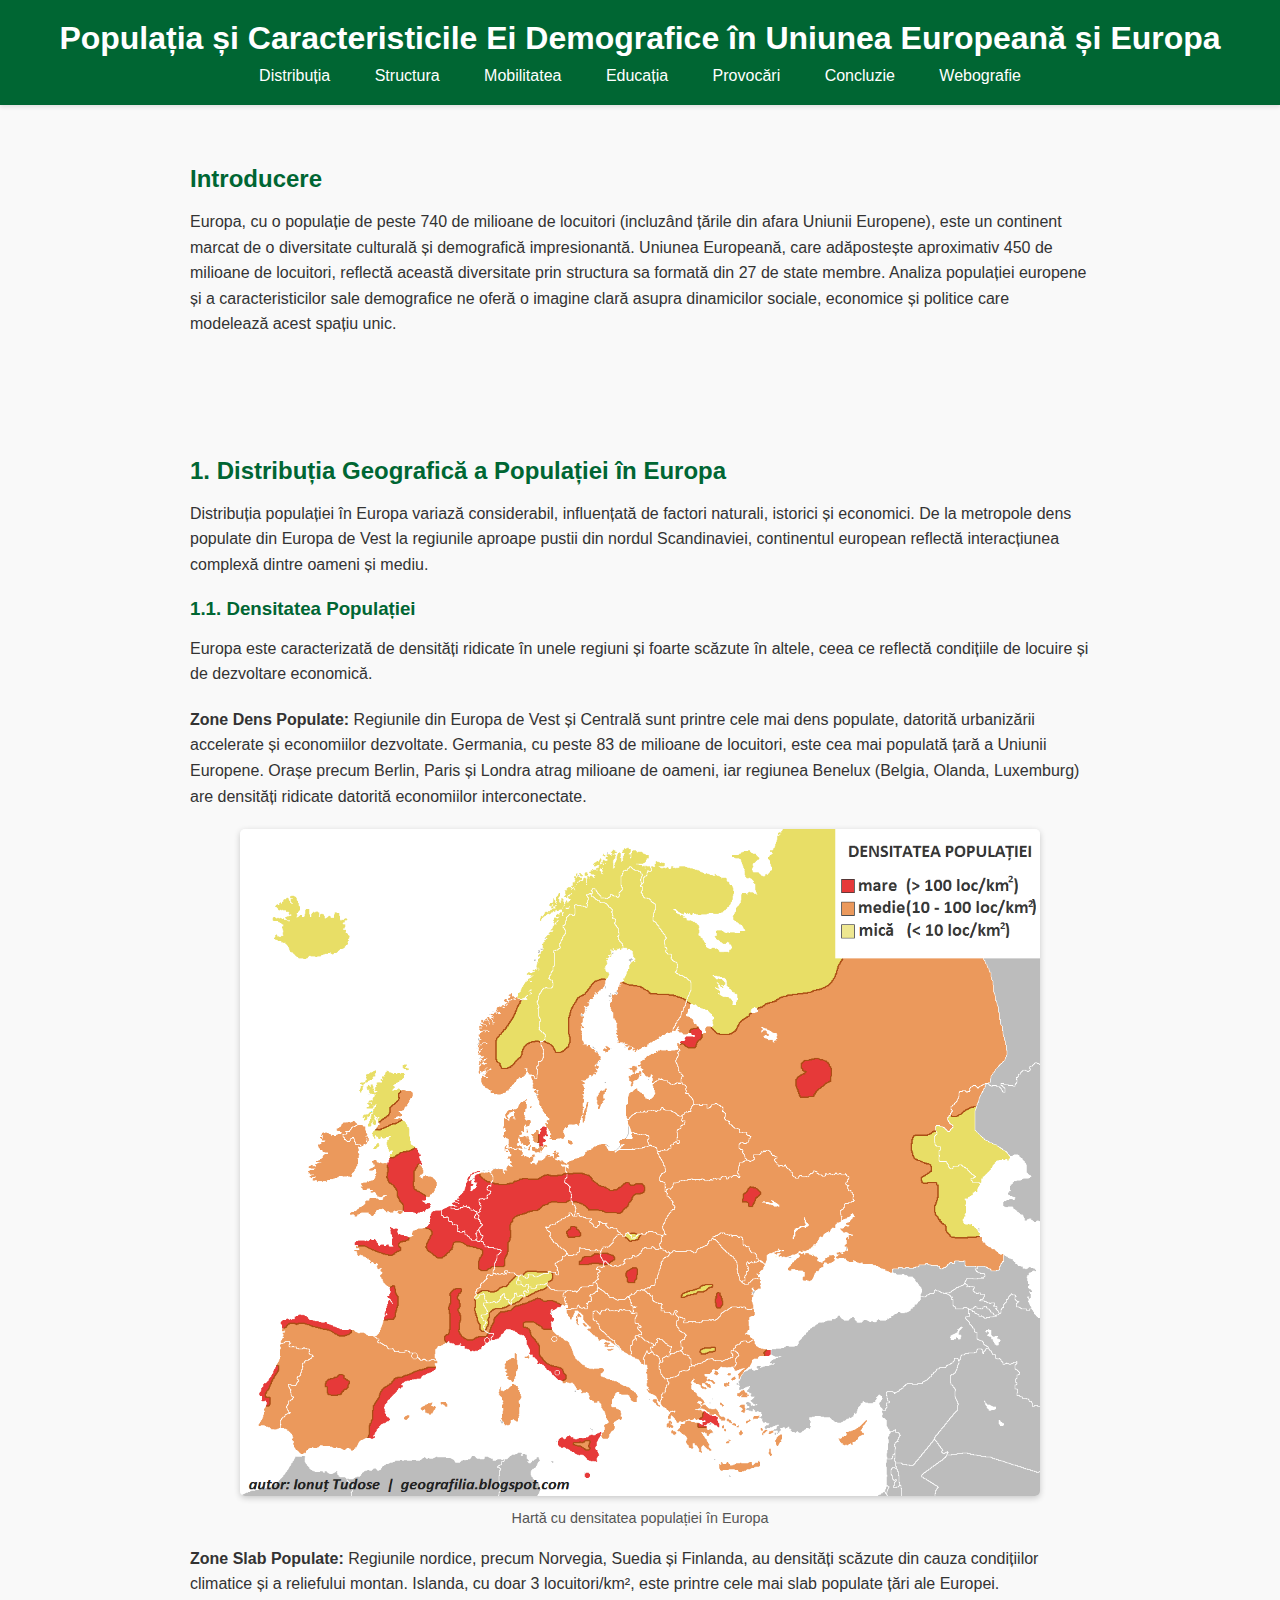
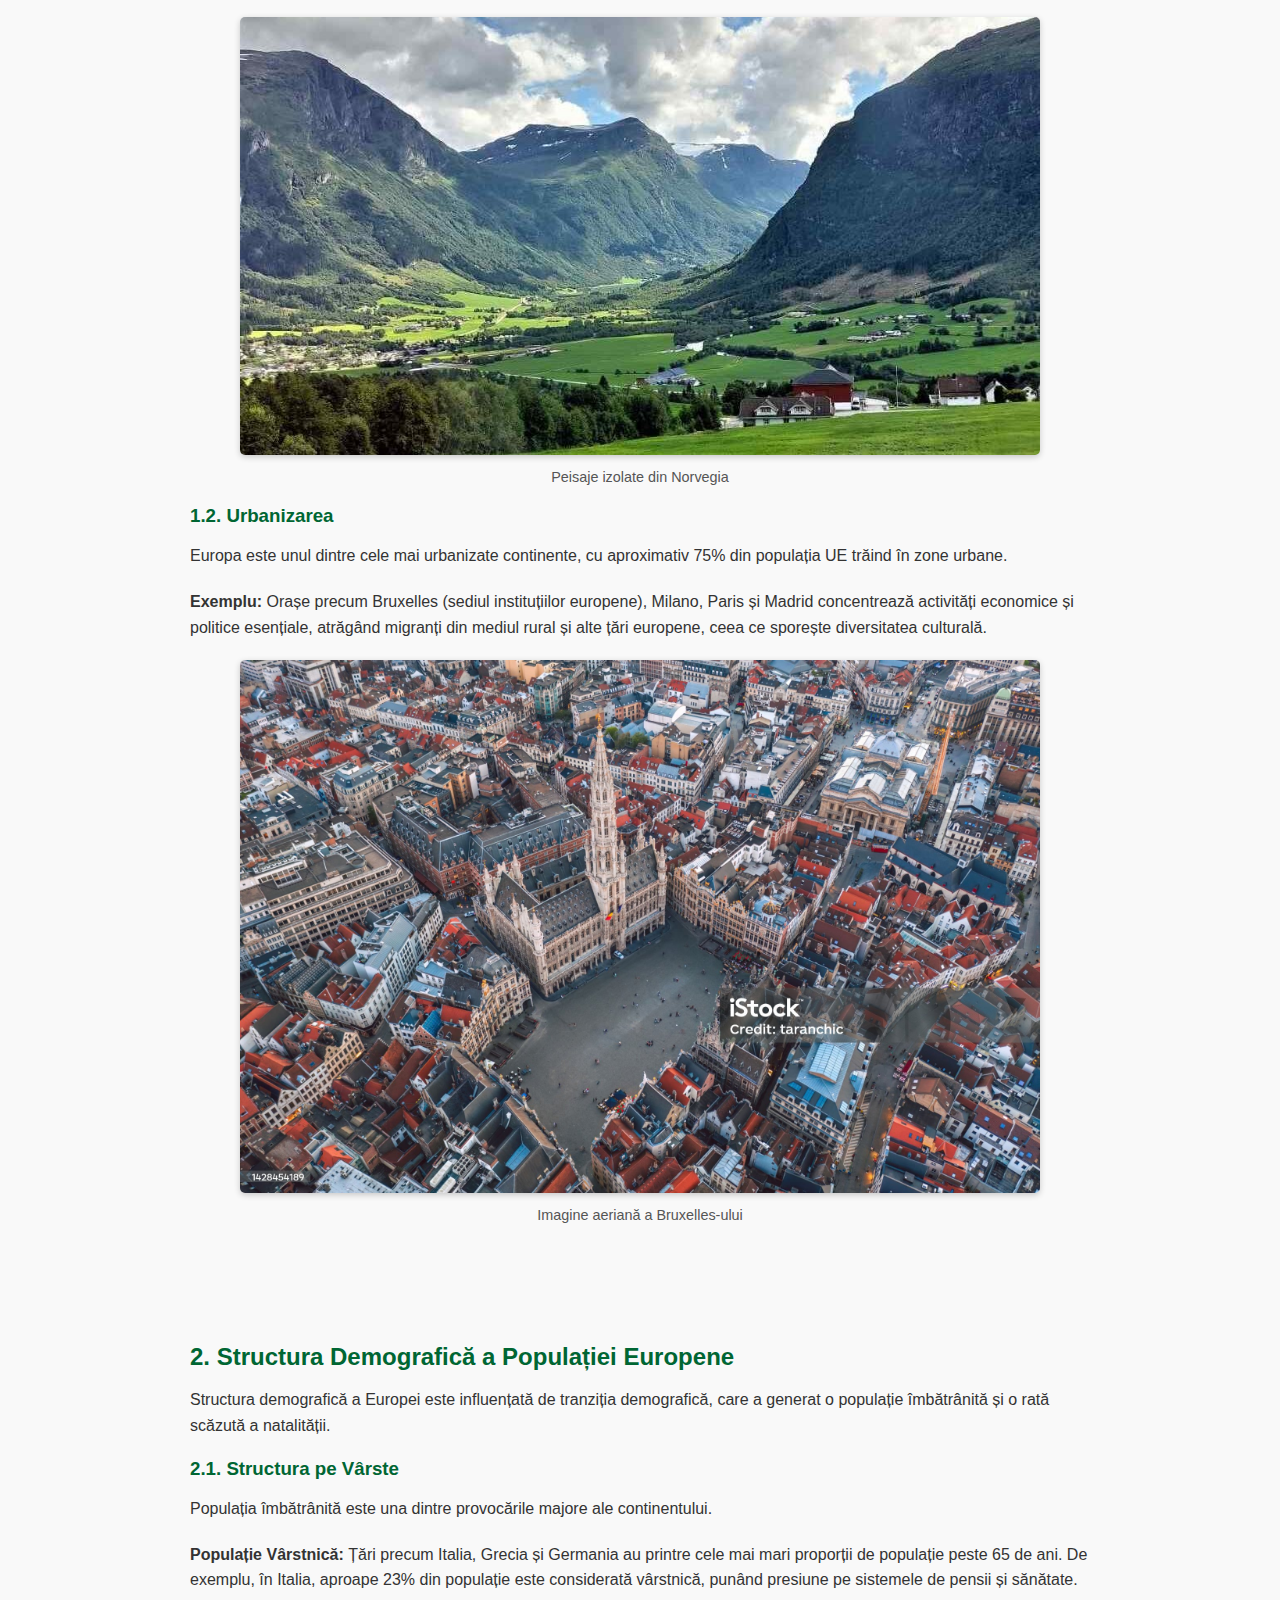
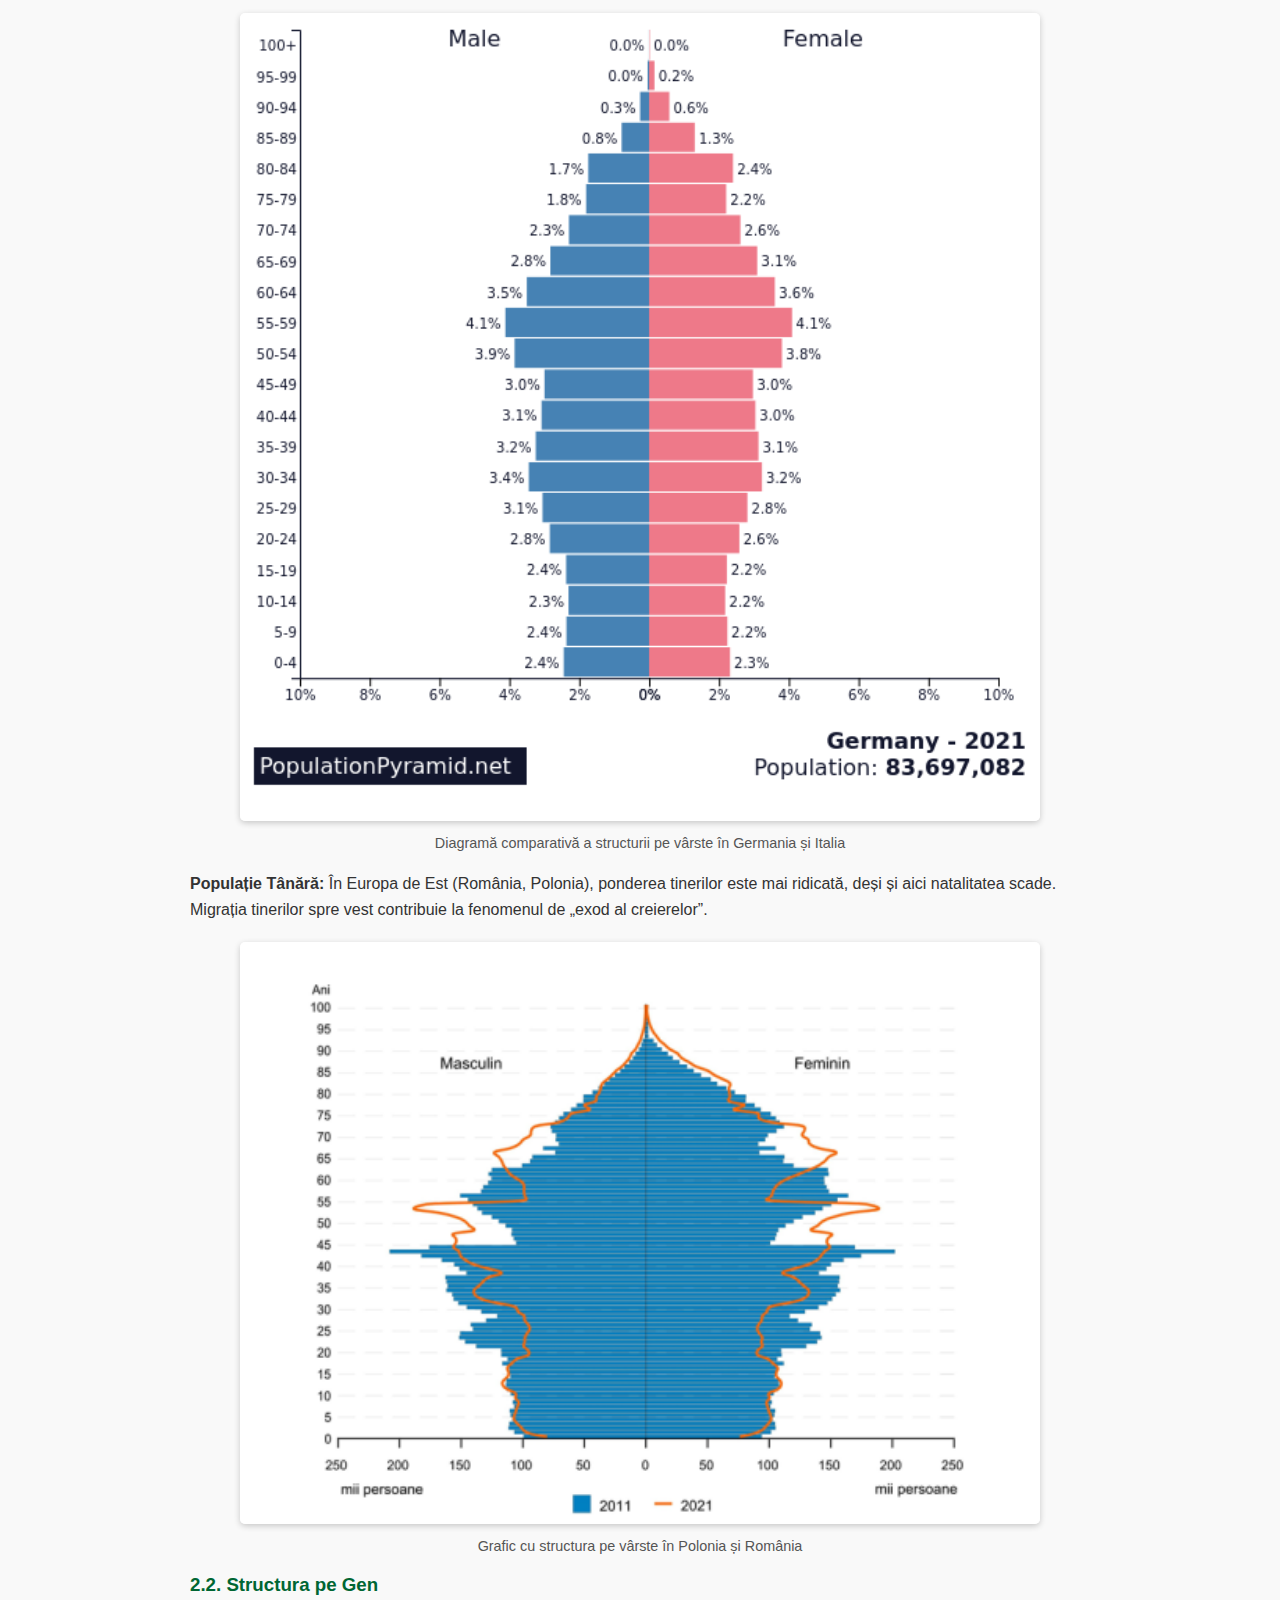
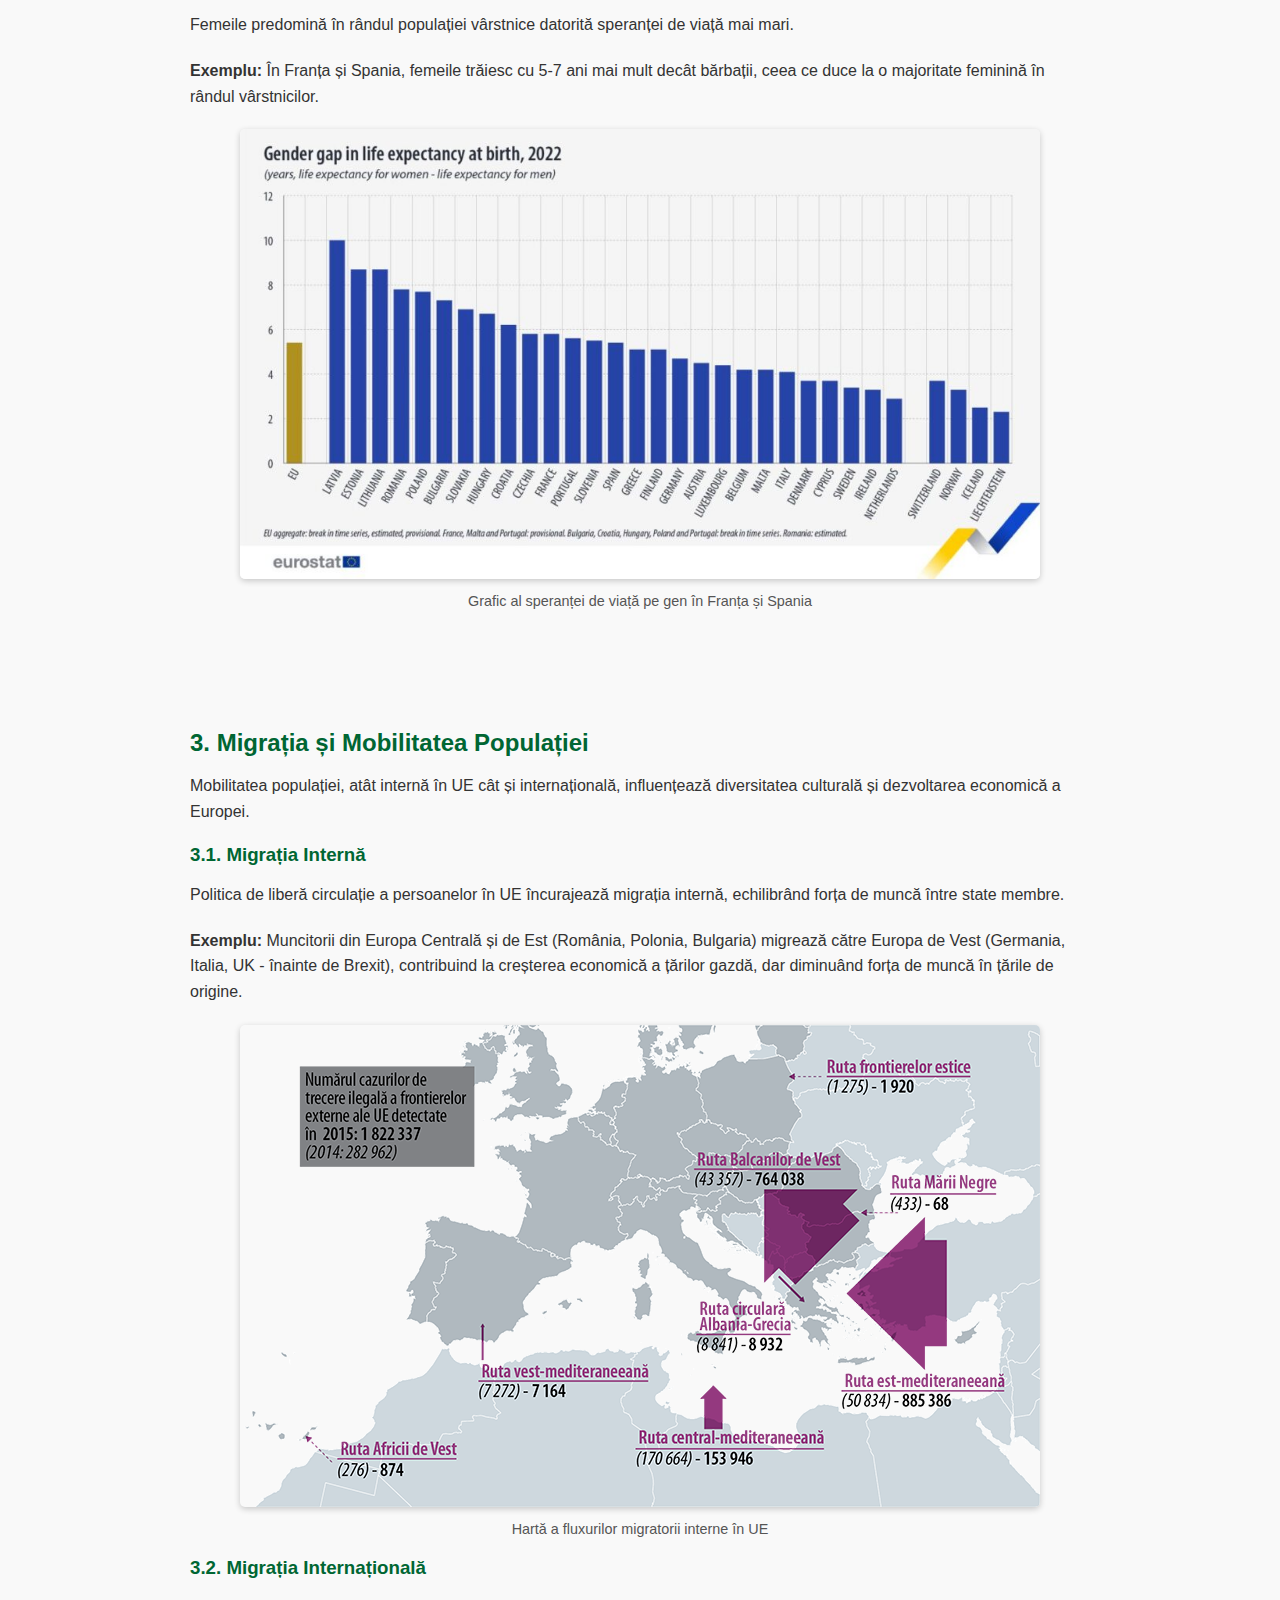
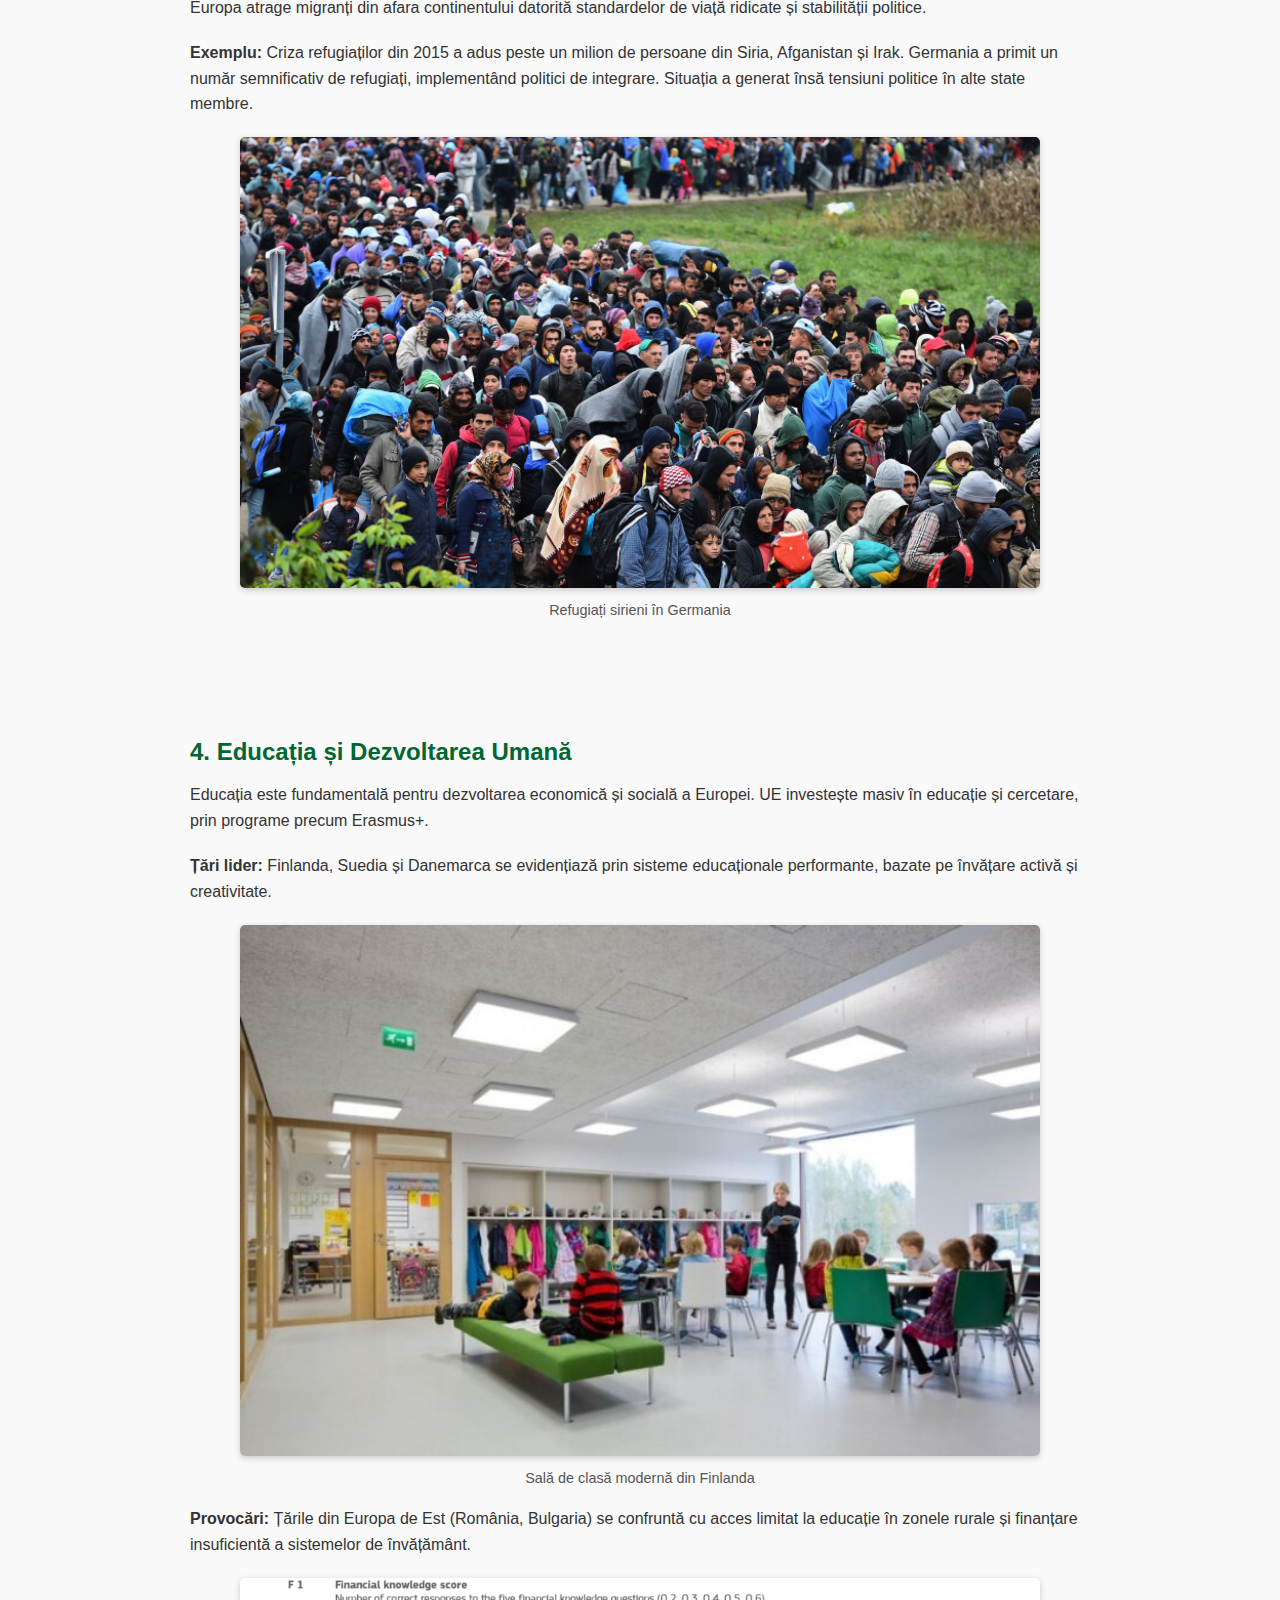
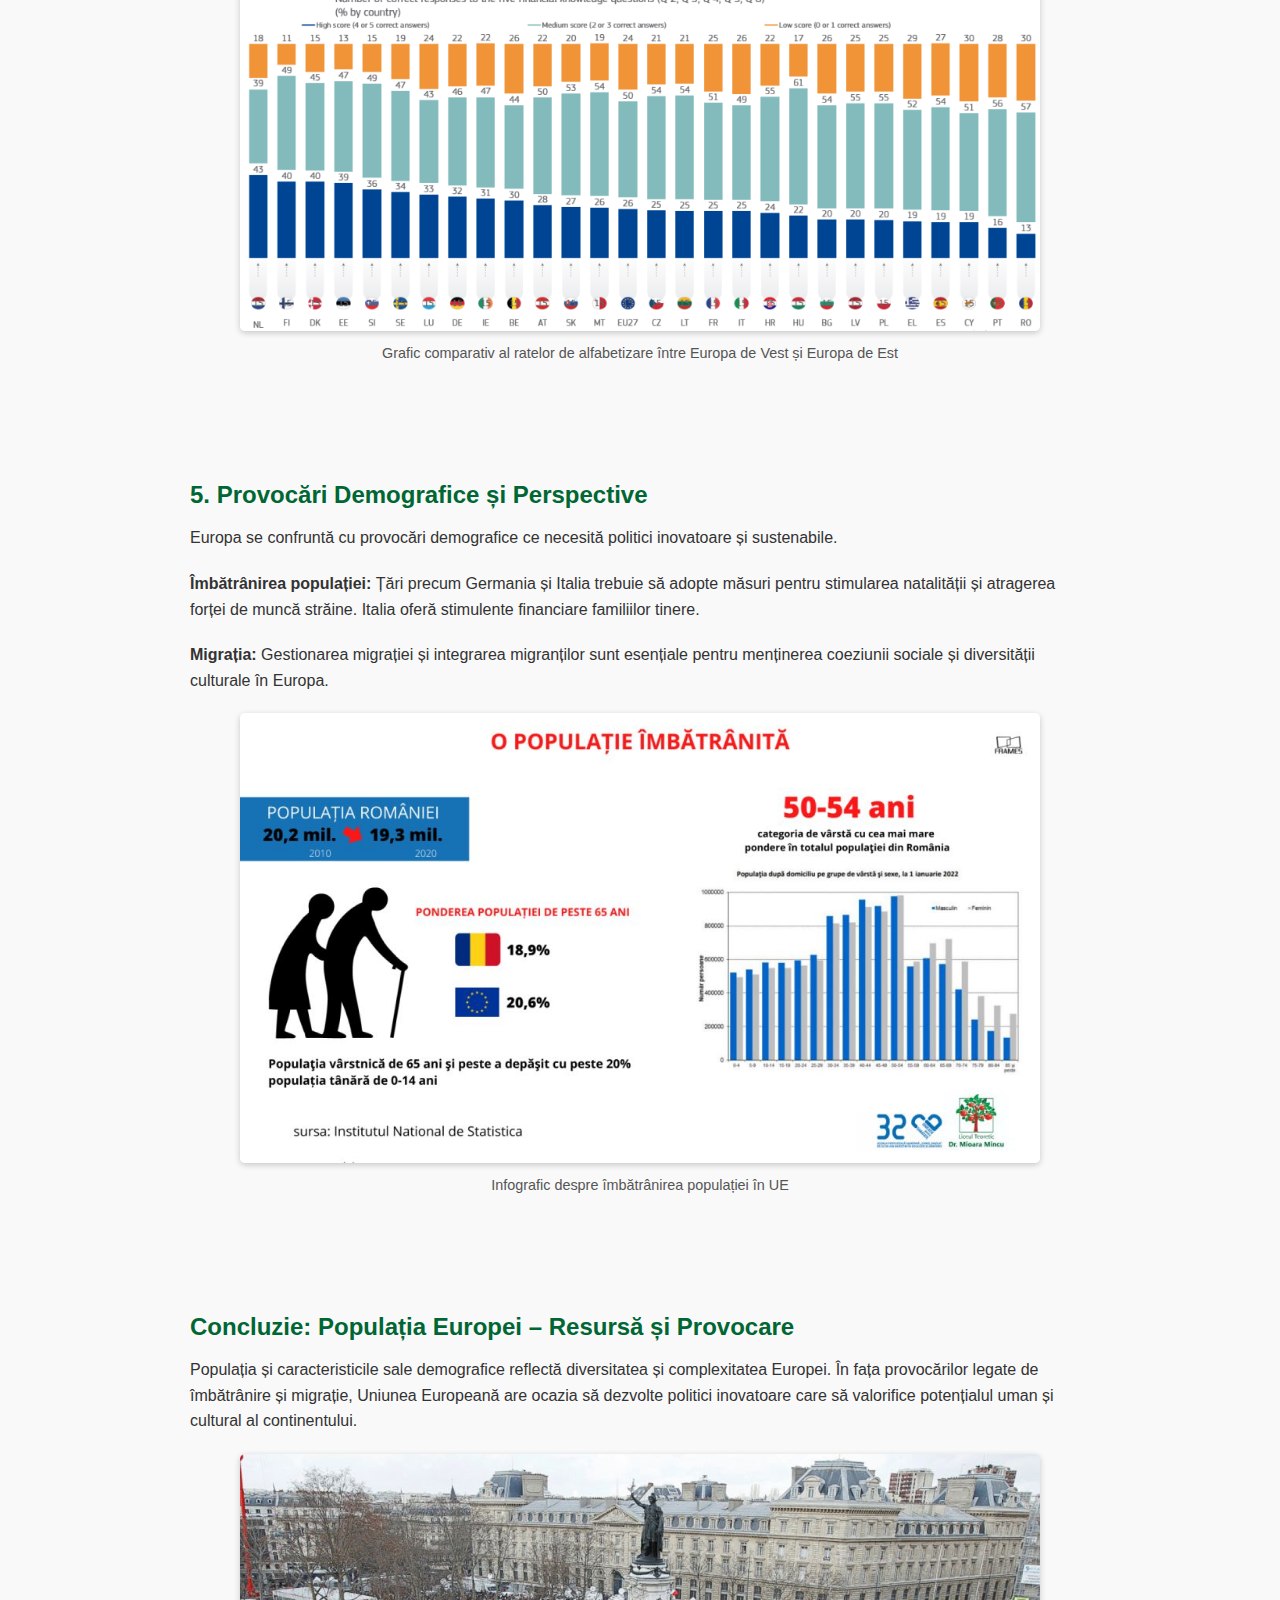
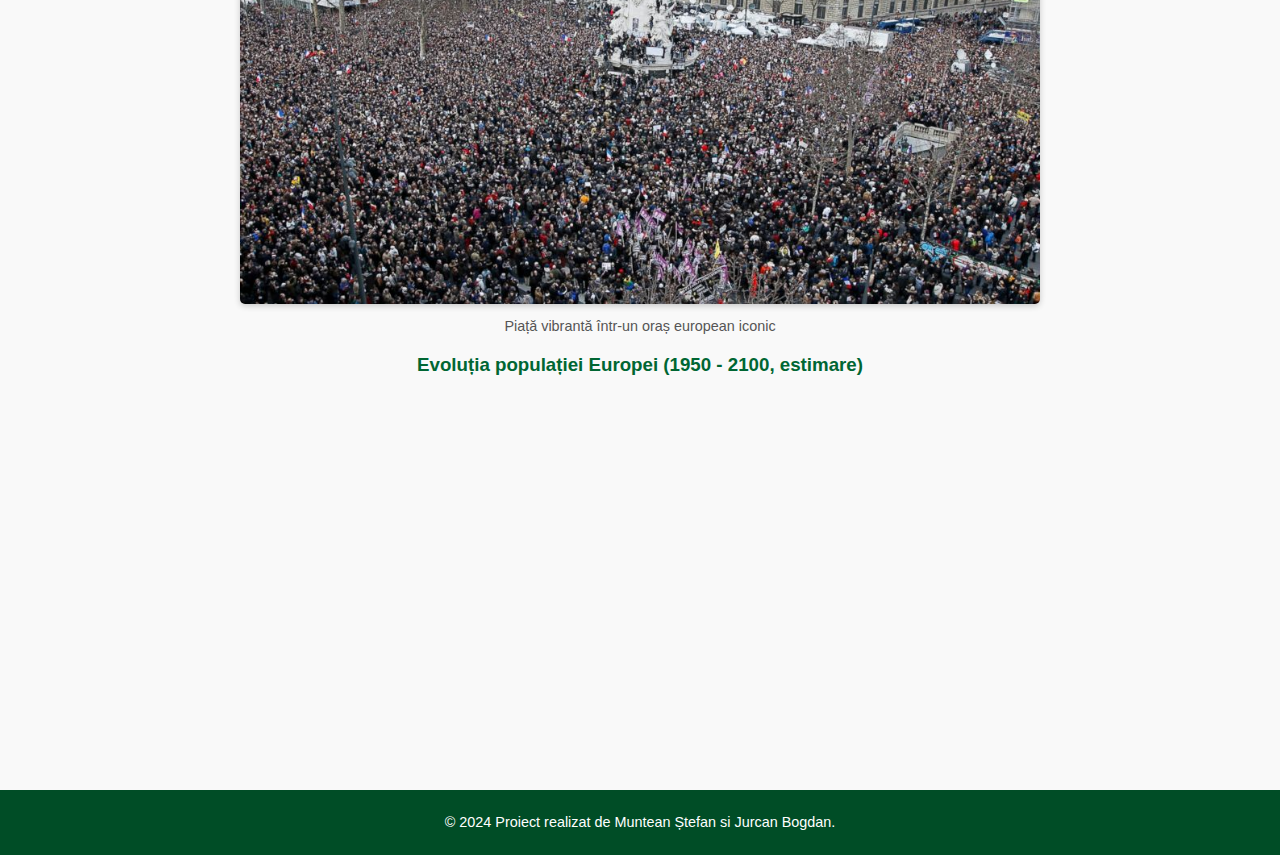
<file: index.html>
<!DOCTYPE html>
<html lang="ro">
<head>
    <meta charset="UTF-8">
    <meta name="viewport" content="width=device-width, initial-scale=1.0">
    <title>Populația și Caracteristicile Ei Demografice în Uniunea Europeană și Europa</title>
    <link rel="stylesheet" href="style.css">
    <script src="script.js" defer></script>
</head>
<body>
    <!-- Header -->
    <header>
        <h1>Populația și Caracteristicile Ei Demografice în Uniunea Europeană și Europa</h1>
        <nav>
            <a href="#distributie">Distribuția</a>
            <a href="#structura">Structura</a>
            <a href="#mobilitate">Mobilitatea</a>
            <a href="#educatie">Educația</a>
            <a href="#provocari">Provocări</a>
            <a href="#concluzie">Concluzie</a>
            <a href="webography.html">Webografie</a>
        </nav>
    </header>

    <!-- Main Content -->
    <main>
        <!-- Introduction -->
        <section class="section" id="introduction">
            <h2>Introducere</h2>
            <p>
                Europa, cu o populație de peste 740 de milioane de locuitori (incluzând țările din afara Uniunii Europene), este un continent 
                marcat de o diversitate culturală și demografică impresionantă. Uniunea Europeană, care adăpostește aproximativ 450 de milioane 
                de locuitori, reflectă această diversitate prin structura sa formată din 27 de state membre. Analiza populației europene și a 
                caracteristicilor sale demografice ne oferă o imagine clară asupra dinamicilor sociale, economice și politice care modelează acest spațiu unic.
            </p>
        </section>

        <!-- Distribuția Geografică a Populației -->
        <section class="section" id="distributie">
            <h2>1. Distribuția Geografică a Populației în Europa</h2>
            <p>
                Distribuția populației în Europa variază considerabil, influențată de factori naturali, istorici și economici. De la metropole dens populate 
                din Europa de Vest la regiunile aproape pustii din nordul Scandinaviei, continentul european reflectă interacțiunea complexă dintre oameni și mediu.
            </p>

            <h3>1.1. Densitatea Populației</h3>
            <p>
                Europa este caracterizată de densități ridicate în unele regiuni și foarte scăzute în altele, ceea ce reflectă condițiile de locuire și 
                de dezvoltare economică.
            </p>
            <p><strong>Zone Dens Populate:</strong> Regiunile din Europa de Vest și Centrală sunt printre cele mai dens populate, datorită urbanizării accelerate 
                și economiilor dezvoltate. Germania, cu peste 83 de milioane de locuitori, este cea mai populată țară a Uniunii Europene. Orașe precum Berlin, 
                Paris și Londra atrag milioane de oameni, iar regiunea Benelux (Belgia, Olanda, Luxemburg) are densități ridicate datorită economiilor interconectate.</p>
            <figure>
                <img src="images/harta_densitate_europa.jpg" alt="Hartă cu densitatea populației în Europa" class="responsive">
                <figcaption>Hartă cu densitatea populației în Europa</figcaption>
            </figure>

            <p><strong>Zone Slab Populate:</strong> Regiunile nordice, precum Norvegia, Suedia și Finlanda, au densități scăzute din cauza condițiilor climatice 
                și a reliefului montan. Islanda, cu doar 3 locuitori/km², este printre cele mai slab populate țări ale Europei.</p>
            <figure>
                <img src="images/norvegia_peisaj.jpg" alt="Peisaje izolate din Norvegia" class="responsive">
                <figcaption>Peisaje izolate din Norvegia</figcaption>
            </figure>

            <h3>1.2. Urbanizarea</h3>
            <p>
                Europa este unul dintre cele mai urbanizate continente, cu aproximativ 75% din populația UE trăind în zone urbane.
            </p>
            <p><strong>Exemplu:</strong> Orașe precum Bruxelles (sediul instituțiilor europene), Milano, Paris și Madrid concentrează activități economice și politice 
                esențiale, atrăgând migranți din mediul rural și alte țări europene, ceea ce sporește diversitatea culturală.</p>
            <figure>
                <img src="images/bruxelles_aerian.jpg" alt="Imagine aeriană a Bruxelles-ului" class="responsive">
                <figcaption>Imagine aeriană a Bruxelles-ului</figcaption>
            </figure>
        </section>

        <!-- Structura Demografică -->
        <section class="section" id="structura">
            <h2>2. Structura Demografică a Populației Europene</h2>
            <p>
                Structura demografică a Europei este influențată de tranziția demografică, care a generat o populație îmbătrânită și o rată scăzută a natalității.
            </p>

            <h3>2.1. Structura pe Vârste</h3>
            <p>
                Populația îmbătrânită este una dintre provocările majore ale continentului.
            </p>
            <p><strong>Populație Vârstnică:</strong> Țări precum Italia, Grecia și Germania au printre cele mai mari proporții de populație peste 65 de ani. De exemplu, 
                în Italia, aproape 23% din populație este considerată vârstnică, punând presiune pe sistemele de pensii și sănătate.</p>
            <figure>
                <img src="images/varste_germania_italia.jpg" alt="Diagramă a structurii pe vârste în Germania" class="responsive">
                <figcaption>Diagramă comparativă a structurii pe vârste în Germania și Italia</figcaption>
            </figure>

            <p><strong>Populație Tânără:</strong> În Europa de Est (România, Polonia), ponderea tinerilor este mai ridicată, deși și aici natalitatea scade. Migrația 
                tinerilor spre vest contribuie la fenomenul de „exod al creierelor”.</p>
            <figure>
                <img src="images/varste_polonia_romania.jpg" alt="Grafic cu structura pe vârste în România" class="responsive">
                <figcaption>Grafic cu structura pe vârste în Polonia și România</figcaption>
            </figure>

            <h3>2.2. Structura pe Gen</h3>
            <p>
                Femeile predomină în rândul populației vârstnice datorită speranței de viață mai mari.
            </p>
            <p><strong>Exemplu:</strong> În Franța și Spania, femeile trăiesc cu 5-7 ani mai mult decât bărbații, ceea ce duce la o majoritate feminină în rândul vârstnicilor.</p>
            <figure>
                <img src="images/speranta_viata_franta_spania.jpg" alt="Grafic comparativ al speranței de viață pe gen în Europa" class="responsive">
                <figcaption>Grafic al speranței de viață pe gen în Franța și Spania</figcaption>
            </figure>
        </section>

        <!-- Migrația și Mobilitatea -->
        <section class="section" id="mobilitate">
            <h2>3. Migrația și Mobilitatea Populației</h2>
            <p>
                Mobilitatea populației, atât internă în UE cât și internațională, influențează diversitatea culturală și dezvoltarea economică a Europei.
            </p>

            <h3>3.1. Migrația Internă</h3>
            <p>
                Politica de liberă circulație a persoanelor în UE încurajează migrația internă, echilibrând forța de muncă între state membre.
            </p>
            <p><strong>Exemplu:</strong> Muncitorii din Europa Centrală și de Est (România, Polonia, Bulgaria) migrează către Europa de Vest (Germania, Italia, UK - înainte de Brexit), 
                contribuind la creșterea economică a țărilor gazdă, dar diminuând forța de muncă în țările de origine.</p>
            <figure>
                <img src="images/harta_migratii_ue.jpg" alt="Hartă a fluxurilor migratorii interne în UE" class="responsive">
                <figcaption>Hartă a fluxurilor migratorii interne în UE</figcaption>
            </figure>

            <h3>3.2. Migrația Internațională</h3>
            <p>
                Europa atrage migranți din afara continentului datorită standardelor de viață ridicate și stabilității politice.
            </p>
            <p><strong>Exemplu:</strong> Criza refugiaților din 2015 a adus peste un milion de persoane din Siria, Afganistan și Irak. Germania a primit un număr semnificativ de refugiați, 
                implementând politici de integrare. Situația a generat însă tensiuni politice în alte state membre.</p>
            <figure>
                <img src="images/refugiati_siria_germania.jpg" alt="Refugiați sirieni în Germania" class="responsive">
                <figcaption>Refugiați sirieni în Germania</figcaption>
            </figure>
        </section>

        <!-- Educația și Dezvoltarea Umană -->
        <section class="section" id="educatie">
            <h2>4. Educația și Dezvoltarea Umană</h2>
            <p>
                Educația este fundamentală pentru dezvoltarea economică și socială a Europei. UE investește masiv în educație și cercetare, prin programe precum Erasmus+.
            </p>

            <p><strong>Țări lider:</strong> Finlanda, Suedia și Danemarca se evidențiază prin sisteme educaționale performante, bazate pe învățare activă și creativitate.</p>
            <figure>
                <img src="images/clasa_modern_finlanda.jpg" alt="Sală de clasă modernă din Finlanda" class="responsive">
                <figcaption>Sală de clasă modernă din Finlanda</figcaption>
            </figure>

            <p><strong>Provocări:</strong> Țările din Europa de Est (România, Bulgaria) se confruntă cu acces limitat la educație în zonele rurale și finanțare insuficientă a 
                sistemelor de învățământ.</p>
            <figure>
                <img src="images/grafic_alfabetizare_europa.jpg" alt="Grafic comparativ al ratelor de alfabetizare între Europa de Vest și Europa de Est" class="responsive">
                <figcaption>Grafic comparativ al ratelor de alfabetizare între Europa de Vest și Europa de Est</figcaption>
            </figure>
        </section>

        <!-- Provocări Demografice și Perspective -->
        <section class="section" id="provocari">
            <h2>5. Provocări Demografice și Perspective</h2>
            <p>
                Europa se confruntă cu provocări demografice ce necesită politici inovatoare și sustenabile.
            </p>
            <p><strong>Îmbătrânirea populației:</strong> Țări precum Germania și Italia trebuie să adopte măsuri pentru stimularea natalității și atragerea forței de muncă străine. 
                Italia oferă stimulente financiare familiilor tinere.</p>
            <p><strong>Migrația:</strong> Gestionarea migrației și integrarea migranților sunt esențiale pentru menținerea coeziunii sociale și diversității culturale în Europa.</p>
            <figure>
                <img src="images/imbatranire_ue_infografic.jpg" alt="Infografic despre îmbătrânirea populației în UE" class="responsive">
                <figcaption>Infografic despre îmbătrânirea populației în UE</figcaption>
            </figure>
        </section>

        <!-- Concluzie -->
        <section class="section" id="concluzie">
            <h2>Concluzie: Populația Europei – Resursă și Provocare</h2>
            <p>
                Populația și caracteristicile sale demografice reflectă diversitatea și complexitatea Europei. În fața provocărilor legate de îmbătrânire și migrație, 
                Uniunea Europeană are ocazia să dezvolte politici inovatoare care să valorifice potențialul uman și cultural al continentului.
            </p>
            <figure>
                <img src="images/piata_vibranta_europa.jpg" alt="Piaţa Republicii, Paris" class="responsive">
                <figcaption>Piață vibrantă într-un oraș european iconic</figcaption>
            </figure>

            <!-- Embedded YouTube Video -->
            <div class="video-container">
                <h3>Evoluția populației Europei (1950 - 2100, estimare)</h3>
                <iframe width="560" height="315" src="https://www.youtube.com/embed/yMPD8qClPa8" 
                        title="YouTube video: Europe Population 1950 - 2100" frameborder="0" 
                        allow="accelerometer; autoplay; clipboard-write; encrypted-media; gyroscope; picture-in-picture; web-share" 
                        allowfullscreen>
                </iframe>
            </div>
        </section>
    </main>

    <!-- Footer -->
    <footer>
        <p>&copy; 2024 Proiect realizat de Muntean Ștefan si Jurcan Bogdan.</p>
    </footer>
</body>
</html>
</file>
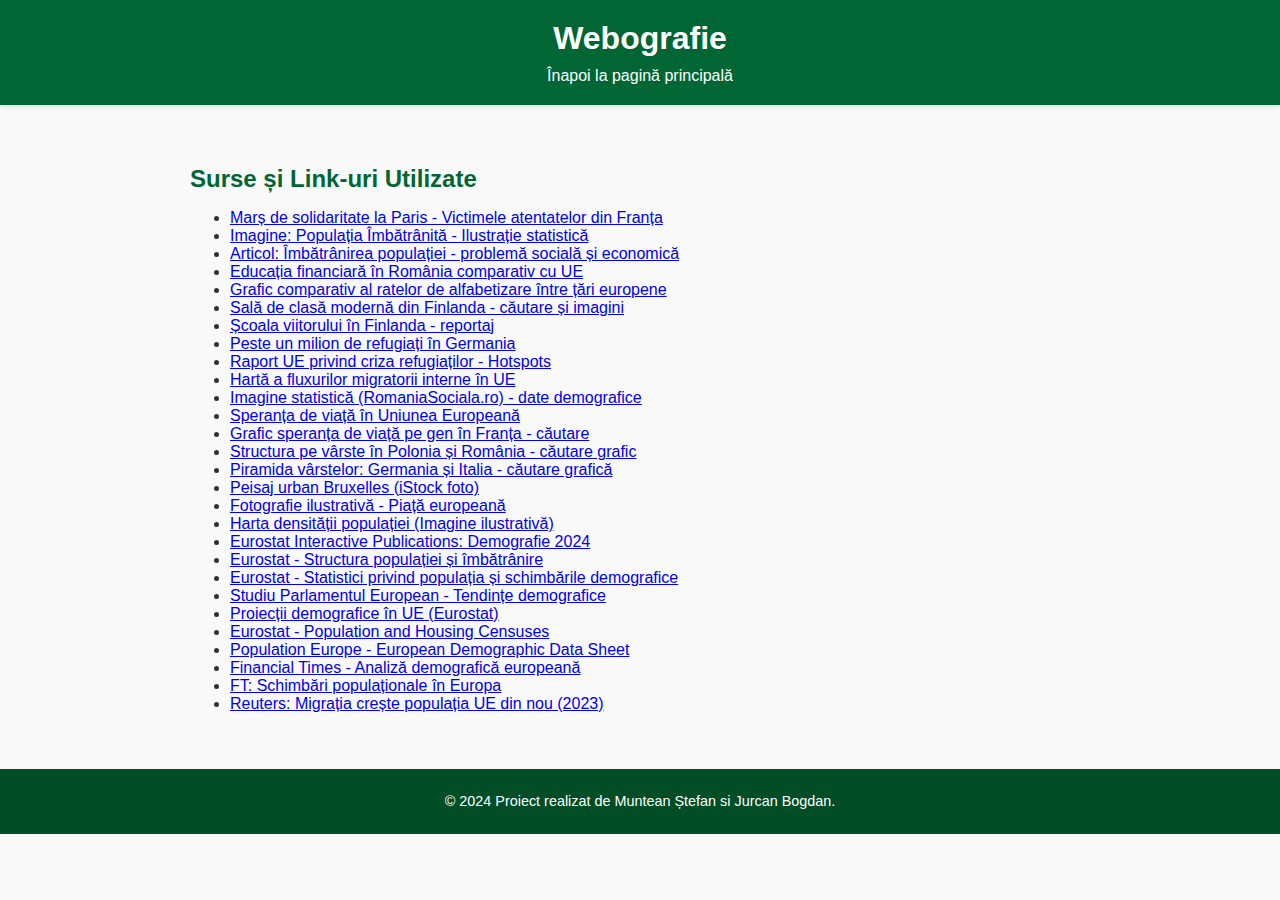
<file: webography.html>
<!DOCTYPE html>
<html lang="ro">
<head>
    <meta charset="UTF-8">
    <meta name="viewport" content="width=device-width, initial-scale=1.0">
    <title>Webografie</title>
    <link rel="stylesheet" href="style.css">
</head>
<body>
    <!-- Header -->
    <header>
        <h1>Webografie</h1>
        <nav>
            <a href="index.html">Înapoi la pagină principală</a>
        </nav>
    </header>

    <!-- Main Content -->
    <main>
        <section class="section" id="webography-links">
            <h2>Surse și Link-uri Utilizate</h2>
            <ul>
                <!-- New Links Replacing Old Ones -->
                <li><a href="https://cursdeguvernare.ro/paris-peste-1-milion-de-oameni-au-adus-un-omagiu-victimelor-atentatelor-din-franta.html" target="_blank">Marș de solidaritate la Paris - Victimele atentatelor din Franța</a></li>
                <li><a href="https://www.1asig.ro/pictures/xprimm/populatia_imbatranita_m.jpg" target="_blank">Imagine: Populația Îmbătrânită - Ilustrație statistică</a></li>
                <li><a href="https://1asig.ro/Imbatranirea-populatiei-devine-o-bomba-sociala-si-economica-articol-102-68494.htm" target="_blank">Articol: Îmbătrânirea populației - problemă socială și economică</a></li>
                <li><a href="https://financialintelligence.ro/romania-este-pe-ultimul-loc-din-ue-in-ceea-ce-priveste-educatia-financiara-desi-institutiile-financiare-au-alocat-bugete-semnificative-pentru-campanii-de-constientizare/" target="_blank">Educația financiară în România comparativ cu UE</a></li>
                <li><a href="https://www.google.com/search?q=Grafic+comparativ+al+ratelor+de+alfabetizare+%C3%AEntre+Europa+" target="_blank">Grafic comparativ al ratelor de alfabetizare între țări europene</a></li>
                <li><a href="https://www.google.com/search?q=Sal%C4%83+de+clas%C4%83+modern%C4%83+din+Finlanda%0D%0A" target="_blank">Sală de clasă modernă din Finlanda - căutare și imagini</a></li>
                <li><a href="https://stirileprotv.ro/stiri/international/scoala-viitorului-s-a-deschis-in-finlanda-cum-arata-cladirea-in-care-elevii-fac-ce-vor-si-sunt-prieteni-cu-profesorii.html" target="_blank">Școala viitorului în Finlanda - reportaj</a></li>
                <li><a href="https://www.digi24.ro/stiri/externe/ue/peste-un-milion-de-refugiati-au-ajuns-in-germania-anul-trecut-539909" target="_blank">Peste un milion de refugiați în Germania</a></li>
                <li><a href="https://op.europa.eu/webpub/eca/special-reports/refugee-crisis-hotspots-06-2017/ro/" target="_blank">Raport UE privind criza refugiaților - Hotspots</a></li>
                <li><a href="https://www.google.com/search?sca_esv=97a067c83b...Hart%C4%83+a+fluxurilor+migratorii+interne+%C3%AEn+UE" target="_blank">Hartă a fluxurilor migratorii interne în UE</a></li>
                <li><a href="https://i0.wp.com/www.romaniasociala.ro/wp-content/uploads/2023/05/image4.png?resize=510%2C371&ssl=1" target="_blank">Imagine statistică (RomaniaSociala.ro) - date demografice</a></li>
                <li><a href="https://www.rri.ro/euranetplus/hashtageuropa/speranta-de-viata-in-uniunea-europeana-2-id759265.html" target="_blank">Speranța de viață în Uniunea Europeană</a></li>
                <li><a href="https://www.google.com/search?q=Grafic+al+speran%C8%9Bei+de+via%C8%9B%C4%83+pe+gen+%C3%AEn+Fran%C8%9Ba" target="_blank">Grafic speranța de viață pe gen în Franța - căutare</a></li>
                <li><a href="https://www.google.com/search?q=Grafic+cu+structura+pe+v%C3%A2rste+%C3%AEn+Polonia+%C8%99i+Rom%C3%A2nia%0D%0A" target="_blank">Structura pe vârste în Polonia și România - căutare grafic</a></li>
                <li><a href="https://www.google.com/search?q=germany+and+italy+age+piramid" target="_blank">Piramida vârstelor: Germania și Italia - căutare grafică</a></li>
                <li><a href="https://www.istockphoto.com/ro/fotografie/peisajul-urban-din-bruxelles-belgia-gm1428454189-471938608" target="_blank">Peisaj urban Bruxelles (iStock foto)</a></li>
                <li><a href="https://calatorpovestitor.ro/wp-content/uploads/2023/10/20230723_145926-967x530.jpg" target="_blank">Fotografie ilustrativă - Piață europeană</a></li>
                <li><a href="https://blogger.googleusercontent.com/img/b/R29vZ2xl/AVvXsEgldzcHUBb1_Ow60aE64K2KhyMbiVOdixl4se7gAKXzlSAAZnFFEVl8mwn6-Mf7kdgWc-6uy_avo-ZSgFNjdXxoXTI1-5mQ0zpA4R7749YXsEqdyJ8BwXCMgrwQQaogbYEGqFFTqvA4/s1600/Densitatea.png" target="_blank">Harta densității populației (Imagine ilustrativă)</a></li>
                <li><a href="https://ec.europa.eu/eurostat/web/interactive-publications/demography-2024" target="_blank">Eurostat Interactive Publications: Demografie 2024</a></li>
                <li><a href="https://ec.europa.eu/eurostat/statistics-explained/index.php/Population_structure_and_ageing" target="_blank">Eurostat - Structura populației și îmbătrânire</a></li>
                <li><a href="https://ec.europa.eu/eurostat/statistics-explained/index.php/Population_and_population_change_statistics" target="_blank">Eurostat - Statistici privind populația și schimbările demografice</a></li>
                <li><a href="https://www.europarl.europa.eu/RegData/etudes/STUD/2022/729461/EPRS_STU%282022%29729461_EN.pdf" target="_blank">Studiu Parlamentul European - Tendințe demografice</a></li>
                <li><a href="https://ec.europa.eu/eurostat/statistics-explained/index.php/Population_projections_in_the_EU" target="_blank">Proiecții demografice în UE (Eurostat)</a></li>
                <li><a href="https://ec.europa.eu/eurostat/web/population-demography/population-housing-censuses" target="_blank">Eurostat - Population and Housing Censuses</a></li>
                <li><a href="https://population-europe.eu/resources/teaching-materials/european-demographic-data-sheet" target="_blank">Population Europe - European Demographic Data Sheet</a></li>
                <li><a href="https://www.ft.com/content/71a515d9-e473-48b6-a6a0-bf839d1bb41e" target="_blank">Financial Times - Analiză demografică europeană</a></li>
                <li><a href="https://www.ft.com/content/1adaa16d-f3f7-4a42-9d1f-c39359167066" target="_blank">FT: Schimbări populaționale în Europa</a></li>
                <li><a href="https://www.reuters.com/world/europe/migration-boosts-eu-population-again-2023-2024-07-11" target="_blank">Reuters: Migrația crește populația UE din nou (2023)</a></li>
            </ul>
        </section>
    </main>

    <!-- Footer -->
    <footer>
        <p>&copy; 2024 Proiect realizat de Muntean Ștefan si Jurcan Bogdan.</p>
    </footer>
</body>
</html>
</file>
<file: style.css>
/* General */
body {
    font-family: 'Roboto', sans-serif;
    margin: 0;
    padding: 0;
    background-color: #f9f9f9;
    color: #333;
}

/* Header */
header {
    background-color: #006633; 
    color: white;
    display: flex;
    flex-direction: column;
    align-items: center;
    padding: 20px;
    box-shadow: 0 2px 4px rgba(0, 0, 0, 0.1);
}

header h1 {
    margin: 0;
    font-size: 2em;
    text-align: center;
}

header nav {
    margin-top: 10px;
}

header nav a {
    color: white;
    text-decoration: none;
    font-size: 1em;
    margin: 0 10px;
    padding: 5px 10px;
    border-radius: 5px;
    transition: background-color 0.3s;
}

header nav a:hover {
    background-color: #00cc66; 
}

/* Sections */
.section {
    padding: 40px 20px;
    max-width: 900px;
    margin: 0 auto;
}

.section h2, .section h3 {
    color: #006633;
    margin-bottom: 15px;
}

.section p {
    margin-bottom: 20px;
    line-height: 1.6em;
}

/* Images */
figure {
    margin: 20px 0;
    text-align: center;
}

figure img {
    width: 100%;
    height: auto;
    max-width: 800px;
    border-radius: 5px;
    box-shadow: 0 2px 6px rgba(0, 0, 0, 0.2);
}

figure figcaption {
    margin-top: 10px;
    font-size: 0.9em;
    color: #555;
}

/* Footer */
footer {
    background-color: #004d26;
    color: white;
    text-align: center;
    padding: 10px;
    font-size: 0.9em;
}

/* Responsive */
@media (max-width: 600px) {
    header h1 {
        font-size: 1.5em;
    }

    header nav a {
        font-size: 0.9em;
        margin: 0 5px;
    }

    .section {
        padding: 20px 10px;
    }
}

.video-container {
    text-align: center;
}

.video-container iframe {
    display: inline-block;
    margin: 20px 0;
}
</file>
